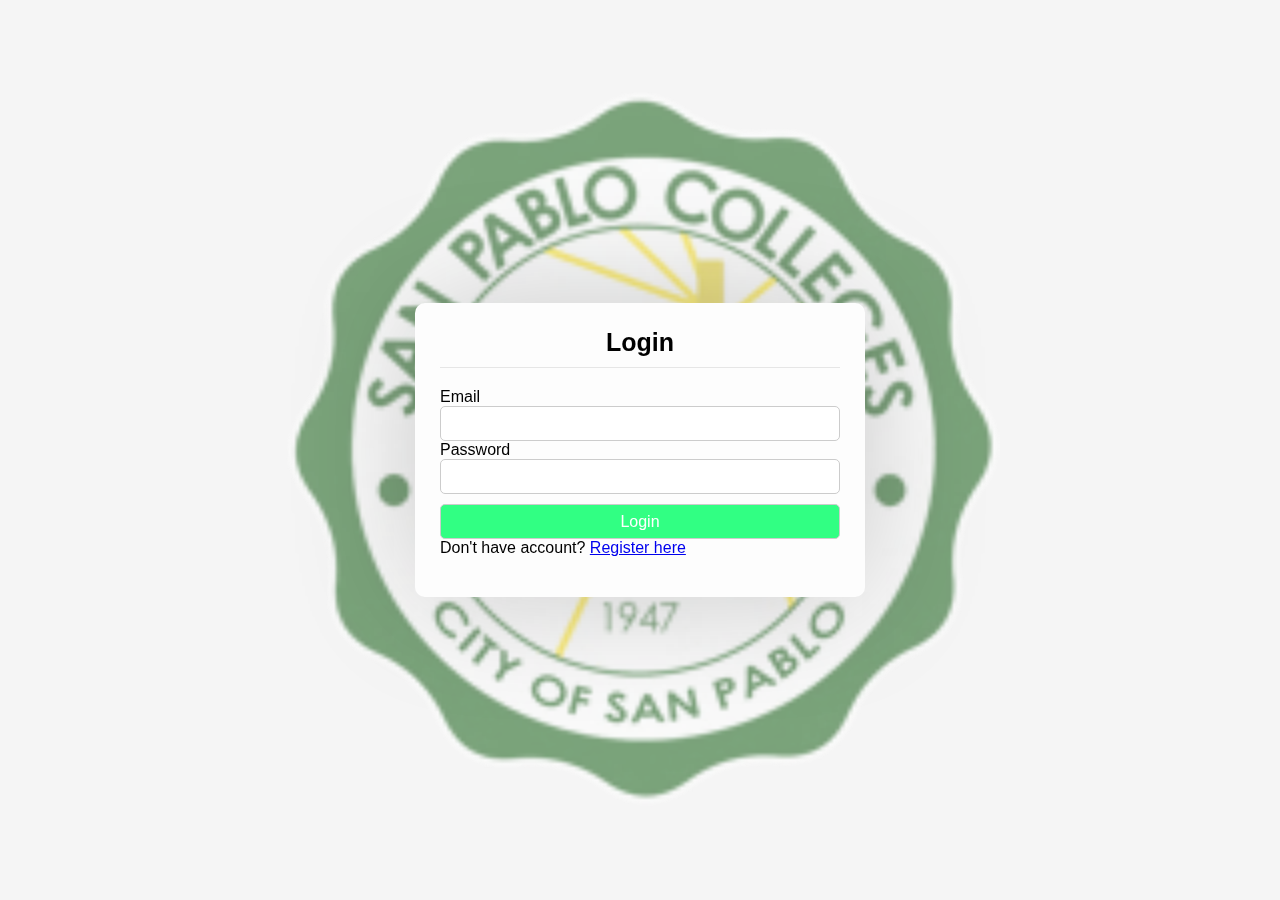
<file: login.html>
<!DOCTYPE html>
<html lang="en">
<head>
    <meta charset="UTF-8">
    <meta http-equiv="X-UA-Compatible" content="IE=edge">
    <meta name="viewport" content="width=device-width, initial-scale=1.0">
    <link rel="stylesheet" href="styles\login-signup-design.css">
    <title>Login</title>
    <link rel="icon" type="image/png" href="Assets\Header Icons\SPC Logo.png">
    <style>
        /* Add these styles to your existing CSS */
        body {
            position: relative;
            background-color: #f5f5f5;
        }

        body::before {
            content: '';
            position: fixed;
            top: 50%;
            left: 50%;
            transform: translate(-50%, -50%);
            width: 80vmin;  /* Uses viewport minimum unit for responsive scaling */
            height: 80vmin;
            background-image: url('Assets\\Header Icons\\SPC Logo.png');
            background-size: contain;
            background-repeat: no-repeat;
            background-position: center;
            opacity: 0.5;  /* Makes the logo subtle in the background */
            z-index: -1;   /* Places it behind other content */
            pointer-events: none;  /* Prevents interference with clickable elements */
        }

        /* Ensure form content remains readable */
        .login-container {
            z-index:1;
            opacity: 1;
        }

        /* Add these centering styles */
        html, body {
            height: 100%;
            margin: 0;
            display: flex;
            justify-content: center;
            align-items: center;
        }
    </style>
</head>
<body>

      <div class="login-container">
        <div class="login-box">
            <header>Login</header>
            <form id="loginForm" action="process_login.php" method="POST">
                <div class="field input">
                    <label for="email">Email</label>
                    <input type="text" name="email" id="email" autocomplete="off" required>
                </div>

                <div class="field input">
                    <label for="password">Password</label>
                    <input type="password" name="password" id="password" autocomplete="off" required>
                </div>

                <div class="field">
                    <input type="submit" class="btn" name="submit" value="Login" required>
                </div>
                <div class="links">
                    Don't have account? <a href="register.html">Register here</a>
                </div>
            </form>
        </div>
      </div>

      <script>
      document.getElementById('loginForm').addEventListener('submit', async (e) => {
          e.preventDefault();
          
          try {
              const formData = new FormData(e.target);
              const response = await fetch('process_login.php', {
                  method: 'POST',
                  body: formData
              });
              
              if (response.ok) {
                  // Redirect to Admin Page.html after successful login
                  window.location.href = 'Admin Page.html';
              } else {
                  // Handle login errors
                  console.error('Login failed');
                  alert('Invalid credentials. Please try again.');
              }
          } catch (error) {
              console.error('Error:', error);
              alert('An error occurred during login');
          }
      });
      </script>
</body>
</html>
</file>
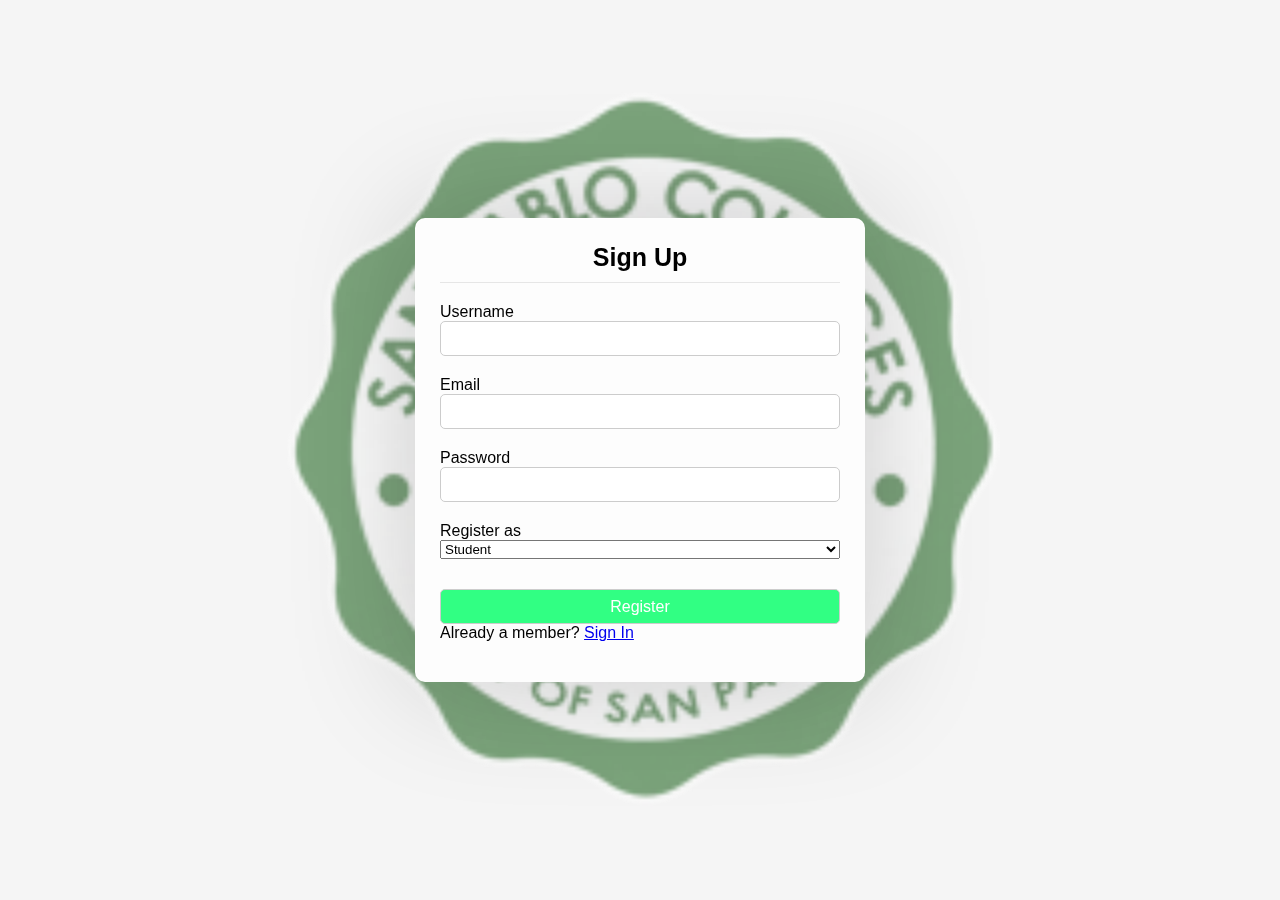
<file: register.html>
<!DOCTYPE html>
<html lang="en">
<head>
    <meta charset="UTF-8">
    <meta http-equiv="X-UA-Compatible" content="IE=edge">
    <meta name="viewport" content="width=device-width, initial-scale=1.0">
    <link rel="stylesheet" href="styles\login-signup-design.css">
    <title>Register</title>
    <link rel="icon" type="image/png" href="Assets\Header Icons\SPC Logo.png">

    <style>
        /* Add these styles to your existing CSS */
        body {
            position: relative;
            background-color: #f5f5f5;
        }

        body::before {
            content: '';
            position: fixed;
            top: 50%;
            left: 50%;
            transform: translate(-50%, -50%);
            width: 80vmin;  /* Uses viewport minimum unit for responsive scaling */
            height: 80vmin;
            background-image: url('Assets\\Header Icons\\SPC Logo.png');
            background-size: contain;
            background-repeat: no-repeat;
            background-position: center;
            opacity: 0.5;  /* Makes the logo subtle in the background */
            z-index: -1;   /* Places it behind other content */
            pointer-events: none;  /* Prevents interference with clickable elements */
        }

        /* Ensure form content remains readable */
        .register-container {
            position: fixed;
            z-index:1;
            opacity: 1;
        }

        html, body {
            height: 100%;
            margin: 0;
            display: flex;
            justify-content: center;
            align-items: center;
        }

    </style>
</head>

<body>
      <div class="register-container">
        <div class="register-box">

            <header>Sign Up</header>
            <form id="registrationForm" action="process_registration.php" method="POST">
                <input type="hidden" name="csrf_token" value="<?php echo generate_csrf_token(); ?>">
                <div class="input-field">
                    <label for="username">Username</label>
                    <input type="text" name="username" id="username" autocomplete="off" required>
                </div>

                <div class="input-field">
                    <label for="email">Email</label>
                    <input type="text" name="email" id="email" autocomplete="off" required>
                </div>


                <div class="input-field">
                    <label for="password">Password</label>
                    <input type="password" name="password" id="password" autocomplete="off" required>
                </div>

                <div class="input-field">
                    <label for="role">Register as</label>
                    <select name="role" id="role" required>
                        <option value="student">Student</option>
                        <option value="employee">Employee</option>
                    </select>
                </div>

                <div class="field">
                    
                    <input type="submit" class="btn" name="submit" value="Register" required>
                </div>
                <div class="links">
                    Already a member? <a href="login.html">Sign In</a>
                </div>
            </form>
        </div>
      </div>


      <script>
      document.querySelector('form').addEventListener('submit', function(e) {
          e.preventDefault();
          
          const formData = {
              username: document.getElementById('username').value,
              email: document.getElementById('email').value,
              password: document.getElementById('password').value,
              role: document.getElementById('role').value
          };

          fetch('api/register.php', {
              method: 'POST',
              headers: {
                  'Content-Type': 'application/json'
              },
              body: JSON.stringify(formData)
          })
          .then(response => response.json())
          .then(data => {
              if(data.message === "User was created.") {
                  window.location.href = 'login.html';
              } else {
                  alert(data.message);
              }
          })
          .catch(error => {
              console.error('Error:', error);
              alert('An error occurred during registration');
          });
      });
      </script>
      <script src="register.js"></script>
</body>
</html>
</file>
